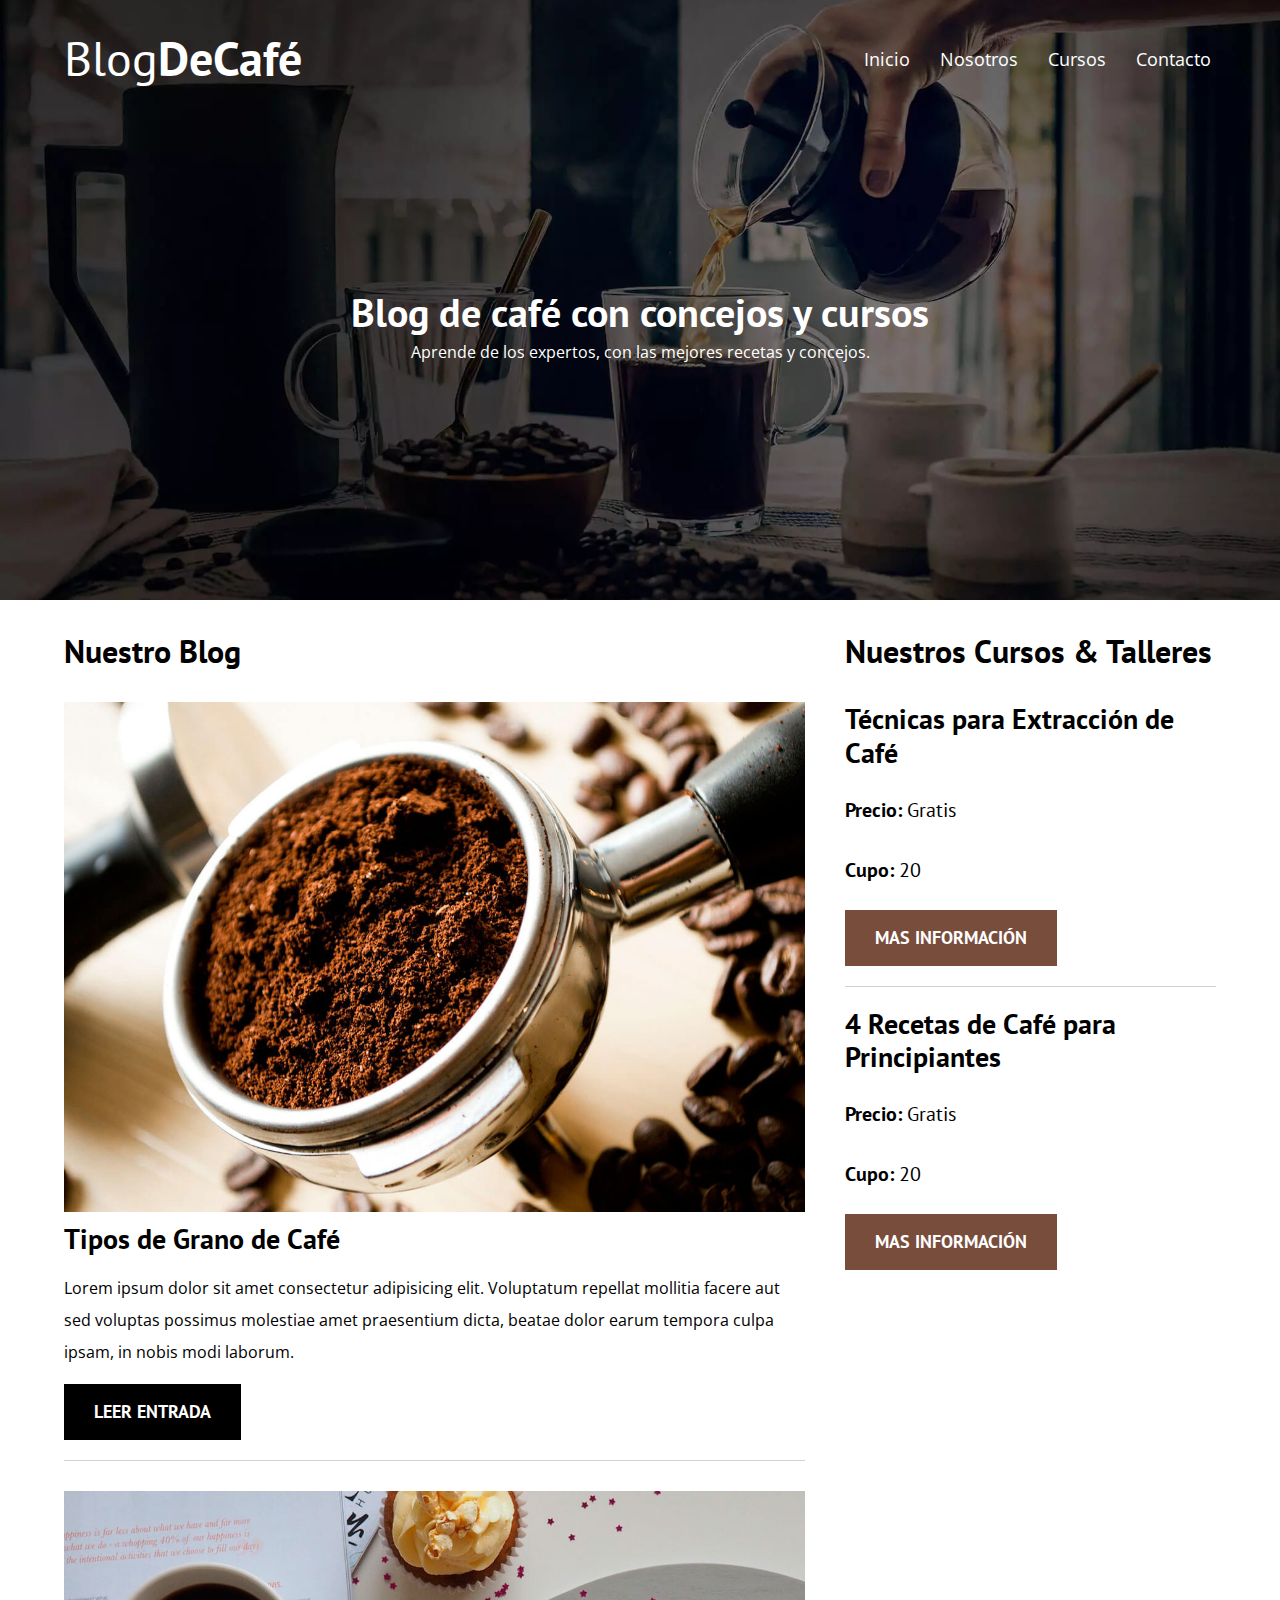
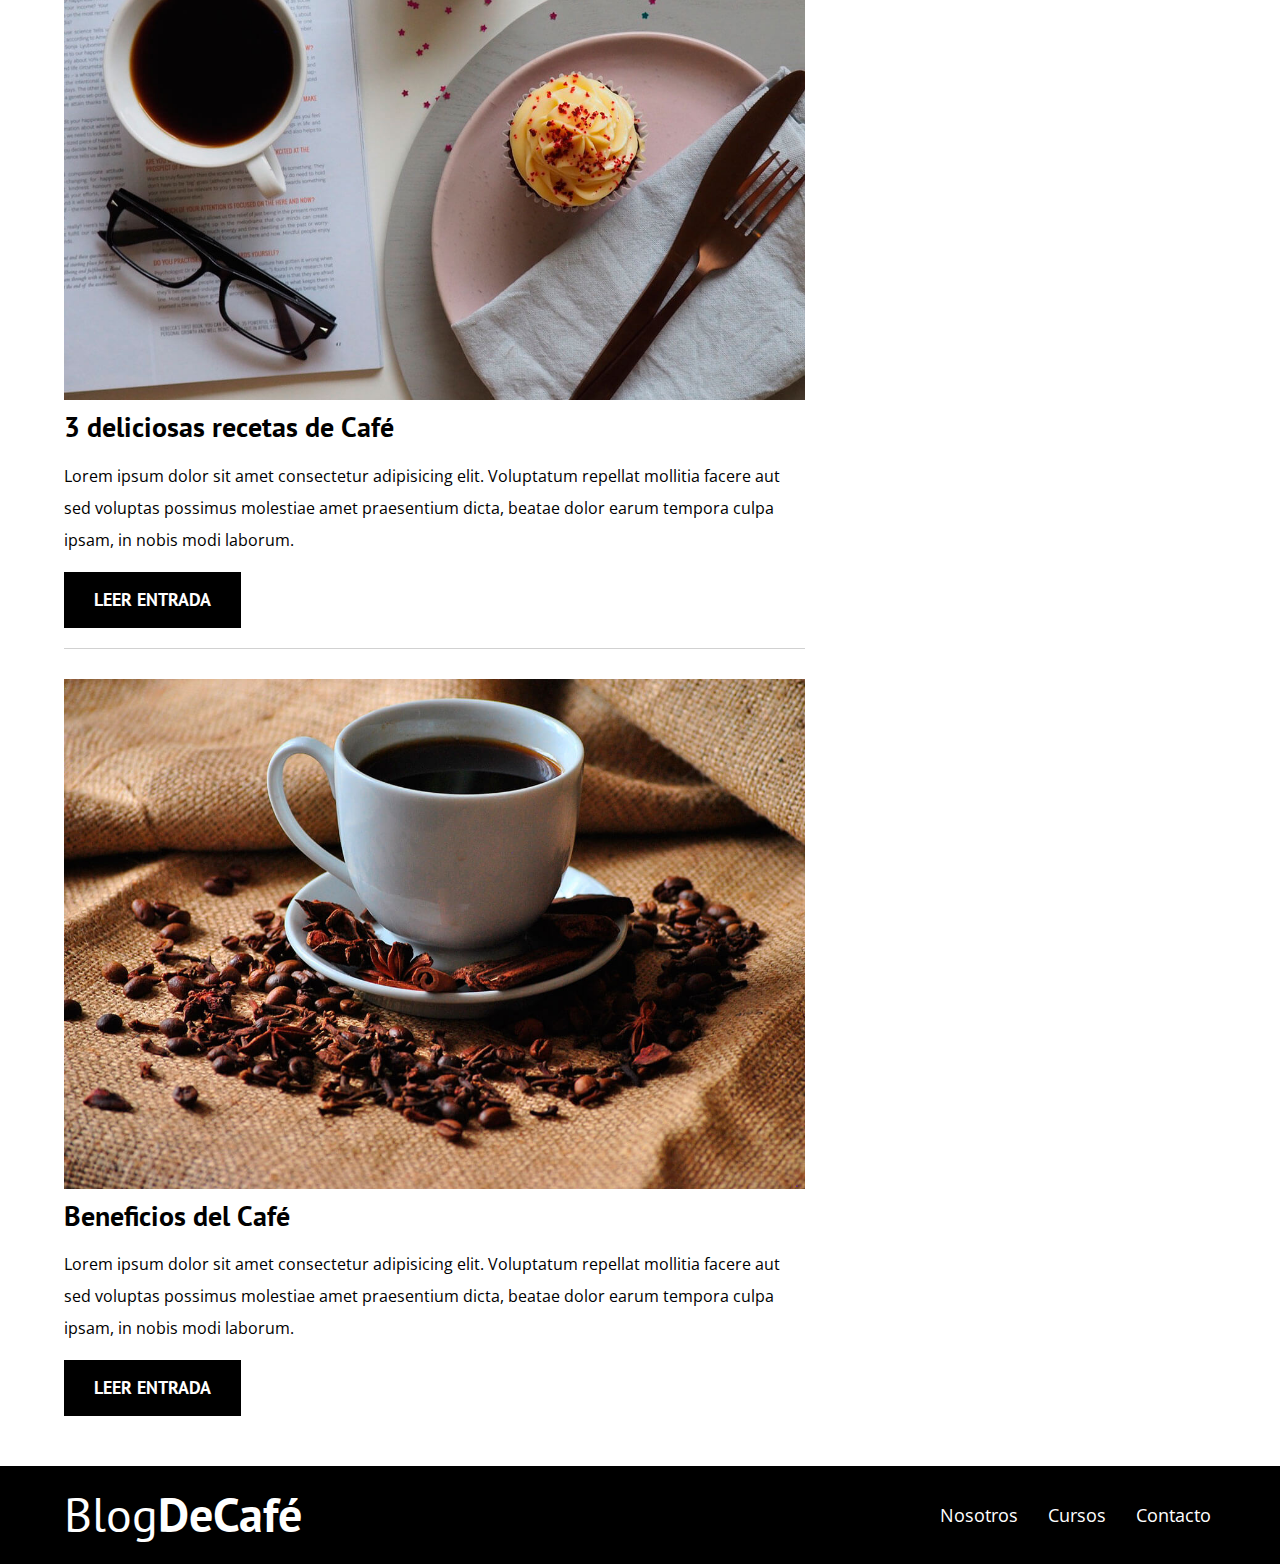
<file: index.html>
<!DOCTYPE html>
<html lang="en">
<head>
    <meta charset="UTF-8">
    <meta name="viewport" content="width=device-width, initial-scale=1.0">
    <meta name="description" content="Pagina Web de Blog de Café">

    <!-- prefetch -->

    <link rel="prefetch" href="nosotros.html" as="document">

    <!-- Preload -->
    <link rel="preload" href="/css/normalize.css" as="style">
    <link rel="stylesheet" href="/css/normalize.css">


    <link rel="preconnect" href="https://fonts.googleapis.com"">
    <link rel="preconnect" href="https://fonts.gstatic.com" crossorigin>

    <link rel="preload" href="https://fonts.googleapis.com/css2?family=Open+Sans&family=PT+Sans:wght@400;700&display=swap" crossorigin="crossorigin" as="font">
    <link href="https://fonts.googleapis.com/css2?family=Open+Sans&family=PT+Sans:wght@400;700&display=swap" rel="stylesheet">

    <link rel="preload" href="/css/style.css" as="style">
    <link rel="stylesheet" href="/css/style.css">

    <title>BlogdeCafé</title>

</head>
<body>

    <header class="header">

        <div class="contenedor">
            <div class="barra">
                <a class="logo no-margin centrar-texto" href="index.html">
                    <h1 class="logo__nombre no-margin">Blog<span class="logo__bold">DeCafé</span></h1>
                </a>

                <nav class="navegacion">
                    <a href="index.html" class="navegacion__enlace">Inicio</a>
                    <a href="nosotros.html" class="navegacion__enlace">Nosotros</a>
                    <a href="cursos.html" class="navegacion__enlace">Cursos</a>
                    <a href="contacto.html" class="navegacion__enlace">Contacto</a>
                </nav>
            </div>
        </div>

        <div class="header__texto">
            <h2 class="no-margin">
                Blog de café con concejos y cursos
            </h2>

            <p class="no-margin">
                Aprende de los expertos, con las mejores recetas y concejos.
            </p>
        </div>
    </header>

    <div class="contenedor contenido-principal">
        <main class="blog">
            <h3>Nuestro Blog</h3>

            <article class="entrada">
                <div  class="entrada__img">
                    <picture>
                        <source loading="lazy" srcset="/blogdecafe_inicio/img/blog1.webp" type="imgage/webp">
                        <img loading="lazy"  src="/blogdecafe_inicio/img/blog1.jpg" alt="imagen blog" >
                    </picture>
                    
                </div>
                <div class="entrada__contenido">
                    <h4 class="no-margin">
                        Tipos de Grano de Café
                    </h4>
                    <p>
                        Lorem ipsum dolor sit amet consectetur adipisicing elit. Voluptatum repellat mollitia facere aut sed voluptas possimus molestiae amet praesentium dicta, beatae dolor earum tempora culpa ipsam, in nobis modi laborum.
                    </p>
                    <a href="entrada.html" class="boton boton__primario">Leer Entrada</a>
                </div>
            </article>

            <article class="entrada">
                <div class="entrada__img">
                    <picture>
                        <source loading="lazy" srcset="/blogdecafe_inicio/img/blog2.webp" type="imgage/webp">
                        <img loading="lazy"  src="/blogdecafe_inicio/img/blog2.jpg" alt="imagen blog" >
                    </picture>
                </div>
                <div class="entrada__contenido">
                    <h4 class="no-margin">
                        3 deliciosas recetas de Café
                    </h4>
                    <p>
                        Lorem ipsum dolor sit amet consectetur adipisicing elit. Voluptatum repellat mollitia facere aut sed voluptas possimus molestiae amet praesentium dicta, beatae dolor earum tempora culpa ipsam, in nobis modi laborum.
                    </p>
                    <a href="entrada.html" class="boton boton__primario">Leer Entrada</a>
                </div>
            </article>

            <article class="entrada">
                <div class="entrada__img">
                    <picture>
                        <source loading="lazy" srcset="/blogdecafe_inicio/img/blog3.webp" type="imgage/webp">
                        <img loading="lazy"  src="/blogdecafe_inicio/img/blog3.jpg" alt="imagen blog" >
                    </picture>
                </div>
                <div class="entrada__contenido">
                    <h4 class="no-margin">
                        Beneficios del Café
                    </h4>
                    <p>
                        Lorem ipsum dolor sit amet consectetur adipisicing elit. Voluptatum repellat mollitia facere aut sed voluptas possimus molestiae amet praesentium dicta, beatae dolor earum tempora culpa ipsam, in nobis modi laborum.
                    </p>
                    <a href="entrada.html" class="boton boton__primario">
                        Leer Entrada

                    </a>
                </div>
            </article>
        </main>

        <aside class="sidebar">
            <h3>Nuestros Cursos & Talleres</h3>

            <ul class="cursos no-padding">
                <li class="widget-curso">
                    <h4 class="no-margin">
                        Técnicas para Extracción de Café
                    </h4>

                    <p class="widget-curso__label">
                        Precio: <span class="widget-curso__info">Gratis</span>
                    </p>
                    <p class="widget-curso__label">
                        Cupo: <span class="widget-curso__info">20</span>
                    </p>
                    <a href="cursos.html" class="boton boton__secundario">
                        Mas Información

                    </a>
                </li>

                <li class="widget-curso">
                    <h4 class="no-margin">
                        4 Recetas de Café para Principiantes
                    </h4>

                    <p class="widget-curso__label">
                        Precio: <span class="widget-curso__info">Gratis</span>
                    </p>
                    <p class="widget-curso__label">
                        Cupo: <span class="widget-curso__info">20</span>
                    </p>
                    <a href="cursos.html" class="boton boton__secundario">
                        Mas Información

                    </a>
                </li>
            </ul>
        </aside>
    </div>

    <footer class="footer">
        <div class="contenedor">
            <div class="barra">
                <a class="logo no-margin centrar-texto" href="index.html">
                    <h1 class="logo__nombre no-margin">Blog<span class="logo__bold">DeCafé</span></h1>
                </a>

                <nav class="navegacion">
                    <a href="nosotros.html" class="navegacion__enlace">Nosotros</a>
                    <a href="cursos.html" class="navegacion__enlace">Cursos</a>
                    <a href="contacto.html" class="navegacion__enlace">Contacto</a>
                </nav>
            </div>
        </div>
    </footer>

    <script src="/js/modernizr.js"></script>

    
</body>
</html>
</file>
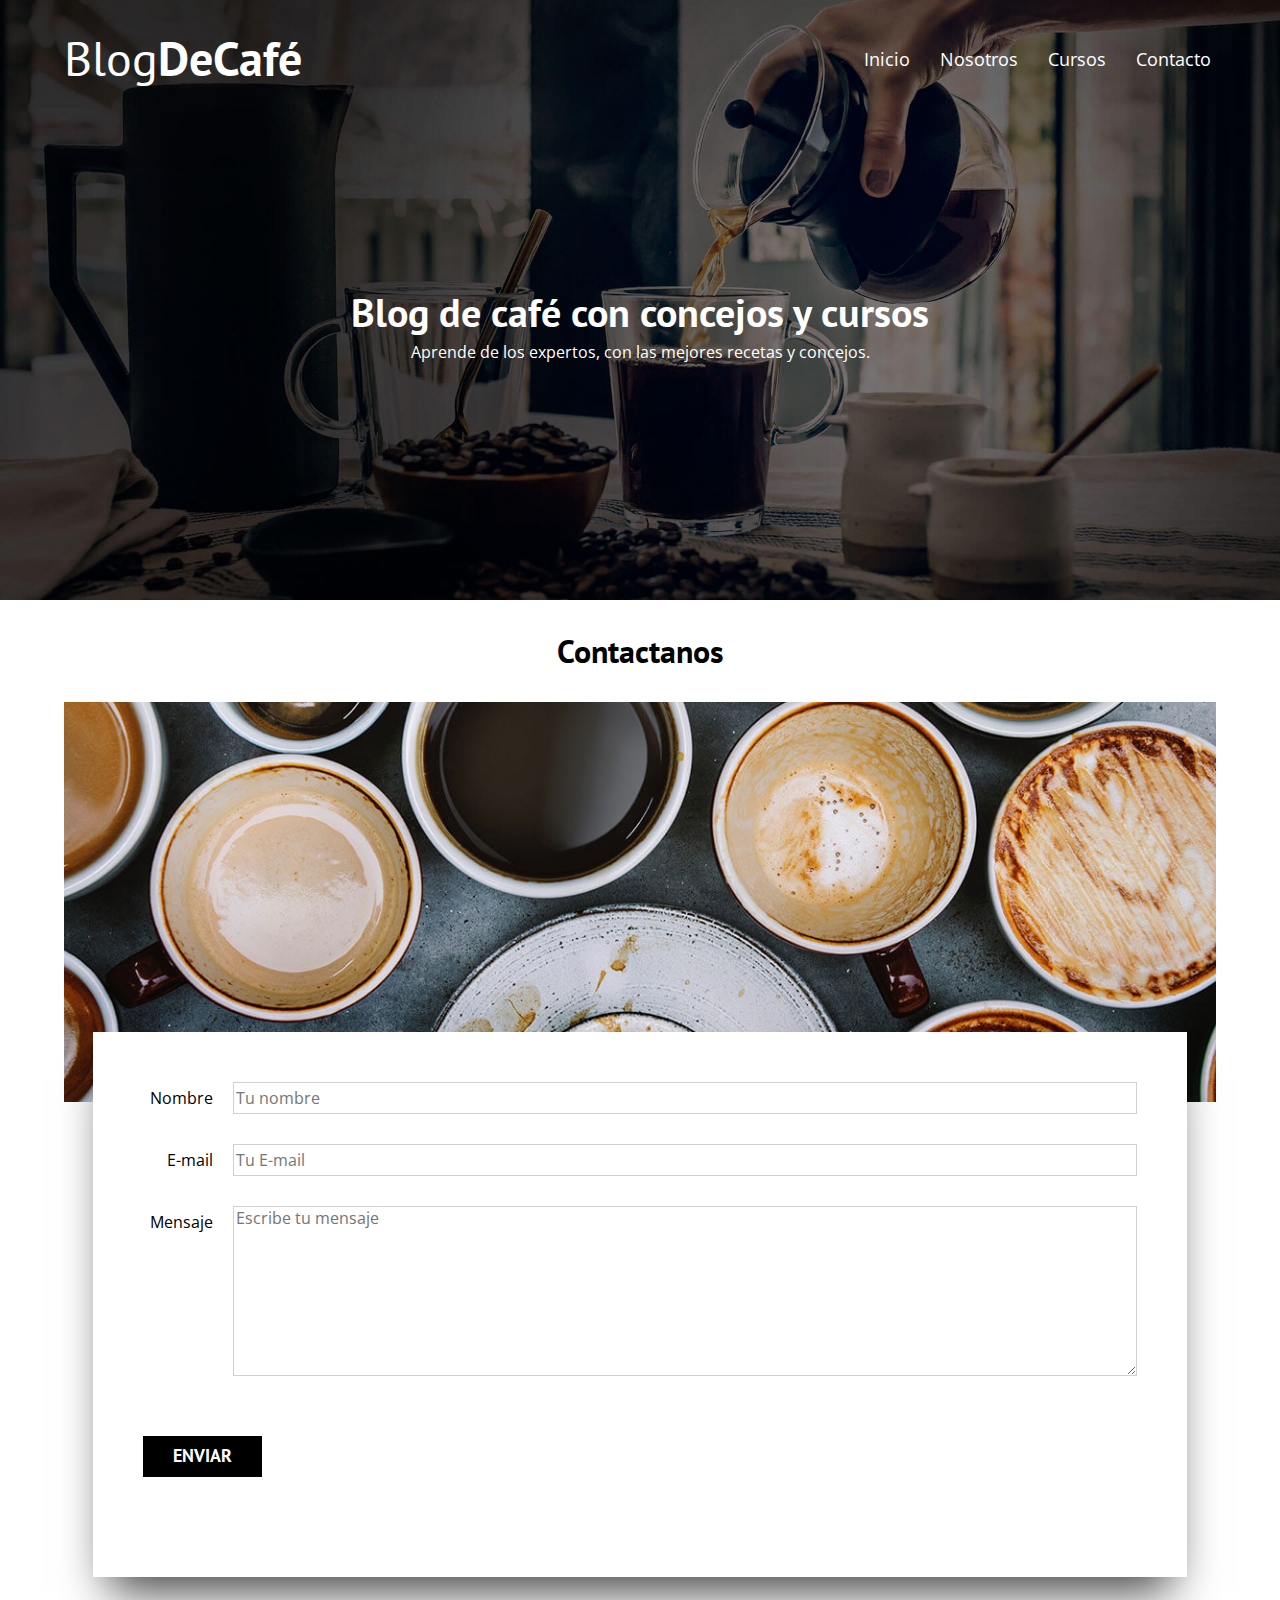
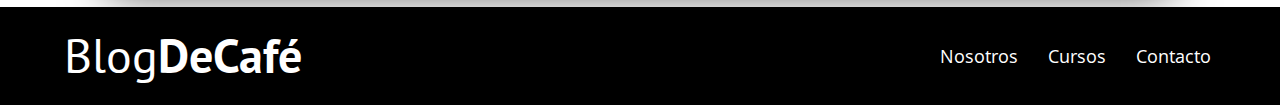
<file: contacto.html>
<!DOCTYPE html>
<html lang="en">
<head>
    <meta charset="UTF-8">
    <meta name="viewport" content="width=device-width, initial-scale=1.0">
    <link rel="stylesheet" href="/css/normalize.css">
    <link rel="preconnect" href="https://fonts.googleapis.com">
    <link rel="preconnect" href="https://fonts.gstatic.com" crossorigin>
    <link href="https://fonts.googleapis.com/css2?family=Open+Sans&family=PT+Sans:wght@400;700&display=swap" rel="stylesheet">
    <link rel="stylesheet" href="/css/style.css">
    <title>EntradaBlog</title>
</head>
<body>

    <header class="header">

        <div class="contenedor">
            <div class="barra">
                <a class="logo no-margin centrar-texto" href="index.html">
                    <h1 class="logo__nombre no-margin">Blog<span class="logo__bold">DeCafé</span></h1>
                </a>

                <nav class="navegacion">
                    <a href="index.html" class="navegacion__enlace">Inicio</a>
                    <a href="nosotros.html" class="navegacion__enlace">Nosotros</a>
                    <a href="cursos.html" class="navegacion__enlace">Cursos</a>
                    <a href="contacto.html" class="navegacion__enlace">Contacto</a>
                </nav>
            </div>
        </div>

        <div class="header__texto">
            <h2 class="no-margin">
                Blog de café con concejos y cursos
            </h2>

            <p class="no-margin">
                Aprende de los expertos, con las mejores recetas y concejos.
            </p>
        </div>
    </header>

    <main class="contenedor">

        <h3 class="centrar-texto">
            Contactanos
        </h3>
        
        <div class="contacto-background">
        
        </div>

        <form class="formulario">
            <div class="campo">
                <label class="campo__label" for="nombre">Nombre</label>
                <input class="campo__field" type="text" placeholder="Tu nombre" id="nombre">
            </div>

            <div class="campo">
                <label class="campo__label" for="email">E-mail</label>
                <input class="campo__field" type="email" placeholder="Tu E-mail" id="email">
            </div>

            <div class="campo">
                <label class="campo__label"  for="mensaje">Mensaje</label>
                <textarea class="campo__field campo__field--textarea" id="mensaje" placeholder="Escribe tu mensaje"></textarea>
            </div>

            <div class="campo">
                <input type="submit" value="Enviar" class="boton boton__primario">
            </div>
        </form>


    </main>
    

    <footer class="footer">
        <div class="contenedor">
            <div class="barra">
                <a class="logo no-margin centrar-texto" href="index.html">
                    <h1 class="logo__nombre no-margin">Blog<span class="logo__bold">DeCafé</span></h1>
                </a>

                <nav class="navegacion">
                    <a href="nosotros.html" class="navegacion__enlace">Nosotros</a>
                    <a href="cursos.html" class="navegacion__enlace">Cursos</a>
                    <a href="contacto.html" class="navegacion__enlace">Contacto</a>
                </nav>
            </div>
        </div>
    </footer>



    
</body>
</html>
</file>
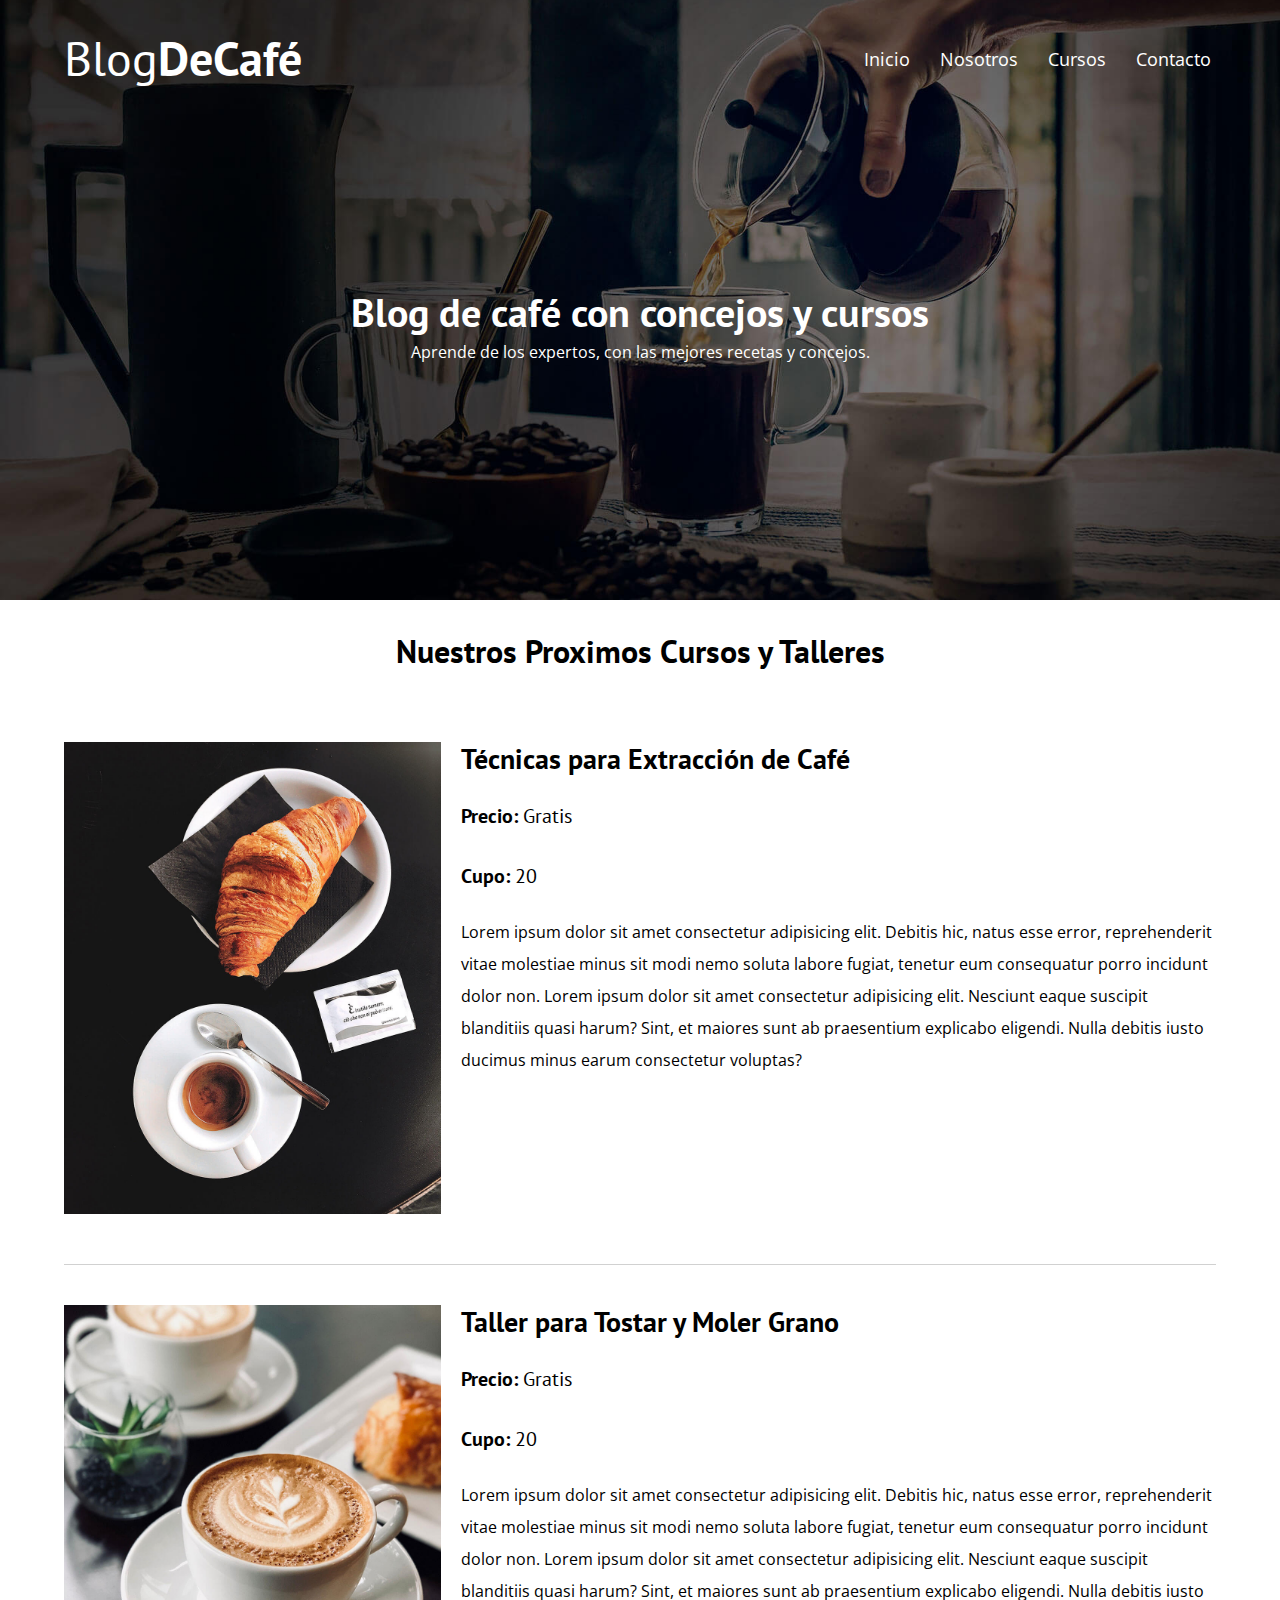
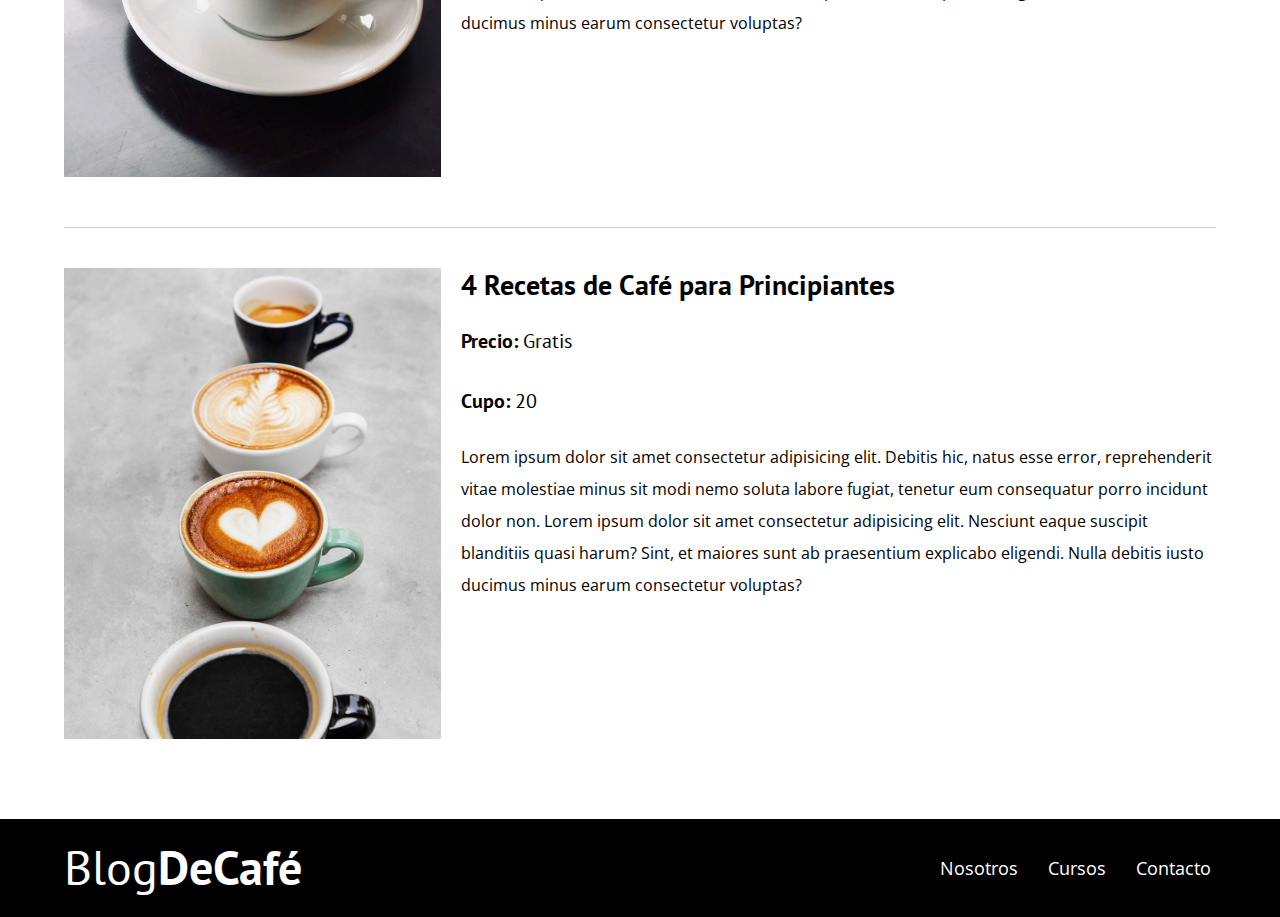
<file: cursos.html>
<!DOCTYPE html>
<html lang="en">
<head>
    <meta charset="UTF-8">
    <meta name="viewport" content="width=device-width, initial-scale=1.0">
    <link rel="stylesheet" href="/css/normalize.css">
    <link rel="preconnect" href="https://fonts.googleapis.com">
    <link rel="preconnect" href="https://fonts.gstatic.com" crossorigin>
    <link href="https://fonts.googleapis.com/css2?family=Open+Sans&family=PT+Sans:wght@400;700&display=swap" rel="stylesheet">
    <link rel="stylesheet" href="/css/style.css">
    <title>Cursos</title>
</head>
<body>

    <header class="header">

        <div class="contenedor">
            <div class="barra">
                <a class="logo no-margin centrar-texto" href="index.html">
                    <h1 class="logo__nombre no-margin">Blog<span class="logo__bold">DeCafé</span></h1>
                </a>

                <nav class="navegacion">
                    <a href="index.html" class="navegacion__enlace">Inicio</a>
                    <a href="nosotros.html" class="navegacion__enlace">Nosotros</a>
                    <a href="cursos.html" class="navegacion__enlace">Cursos</a>
                    <a href="contacto.html" class="navegacion__enlace">Contacto</a>
                </nav>
            </div>
        </div>

        <div class="header__texto">
            <h2 class="no-margin">
                Blog de café con concejos y cursos
            </h2>

            <p class="no-margin">
                Aprende de los expertos, con las mejores recetas y concejos.
            </p>
        </div>
    </header>

    <main class="contenedor">
        
        <h3 class="centrar-texto">
            Nuestros Proximos Cursos y Talleres
        </h3>

        <div class="curso">

            <div class="curso__imagen">
                <img src="/blogdecafe_inicio/img/curso1.jpg" alt="imagen curso">
            </div>

          

            <div class="curso__informacion">

                <h4 class="no-margin">
                    Técnicas para Extracción de Café
                </h4>
                <p class="curso__label">
                    Precio: <span class="curso__info">Gratis</span>
                </p>
                <p class="curso__label">
                    Cupo: <span class="curso__info">20</span>
                </p>

                <p class="curso__description">
                    Lorem ipsum dolor sit amet consectetur adipisicing elit. Debitis hic, natus esse error, reprehenderit vitae molestiae minus sit modi nemo soluta labore fugiat, tenetur eum consequatur porro incidunt dolor non.
                    Lorem ipsum dolor sit amet consectetur adipisicing elit. Nesciunt eaque suscipit blanditiis quasi harum? Sint, et maiores sunt ab praesentium explicabo eligendi. Nulla debitis iusto ducimus minus earum consectetur voluptas?
                </p>

            </div> <!-- curso informacion -->

        </div> <!-- final del div curso -->

        <div class="curso">

            <div class="curso__imagen">
                <img src="/blogdecafe_inicio/img/curso2.jpg" alt="imagen curso">
            </div>

          

            <div class="curso__informacion">

                <h4 class="no-margin">
                    Taller para Tostar y Moler Grano
                </h4>
                <p class="curso__label">
                    Precio: <span class="curso__info">Gratis</span>
                </p>
                <p class="curso__label">
                    Cupo: <span class="curso__info">20</span>
                </p>

                <p class="curso__description">
                    Lorem ipsum dolor sit amet consectetur adipisicing elit. Debitis hic, natus esse error, reprehenderit vitae molestiae minus sit modi nemo soluta labore fugiat, tenetur eum consequatur porro incidunt dolor non.
                    Lorem ipsum dolor sit amet consectetur adipisicing elit. Nesciunt eaque suscipit blanditiis quasi harum? Sint, et maiores sunt ab praesentium explicabo eligendi. Nulla debitis iusto ducimus minus earum consectetur voluptas?
                </p>

            </div> <!-- curso informacion -->

        </div> <!-- final del div curso -->

        <div class="curso">

            <div class="curso__imagen">
                <img src="/blogdecafe_inicio/img/curso3.jpg" alt="imagen curso">
            </div>

            

            <div class="curso__informacion">

                <h4 class="no-margin">
                    4 Recetas de Café para Principiantes
                </h4>
                <p class="curso__label">
                    Precio: <span class="curso__info">Gratis</span>
                </p>
                <p class="curso__label">
                    Cupo: <span class="curso__info">20</span>
                </p>

                <p class="curso__description">
                    Lorem ipsum dolor sit amet consectetur adipisicing elit. Debitis hic, natus esse error, reprehenderit vitae molestiae minus sit modi nemo soluta labore fugiat, tenetur eum consequatur porro incidunt dolor non.
                    Lorem ipsum dolor sit amet consectetur adipisicing elit. Nesciunt eaque suscipit blanditiis quasi harum? Sint, et maiores sunt ab praesentium explicabo eligendi. Nulla debitis iusto ducimus minus earum consectetur voluptas?
                </p>

            </div> <!-- curso informacion -->

        </div> <!-- final del div curso -->

    </main>
    

    <footer class="footer">
        <div class="contenedor">
            <div class="barra">
                <a class="logo no-margin centrar-texto" href="index.html">
                    <h1 class="logo__nombre no-margin">Blog<span class="logo__bold">DeCafé</span></h1>
                </a>

                <nav class="navegacion">
                    <a href="nosotros.html" class="navegacion__enlace">Nosotros</a>
                    <a href="cursos.html" class="navegacion__enlace">Cursos</a>
                    <a href="contacto.html" class="navegacion__enlace">Contacto</a>
                </nav>
            </div>
        </div>
    </footer>



    
</body>
</html>
</file>
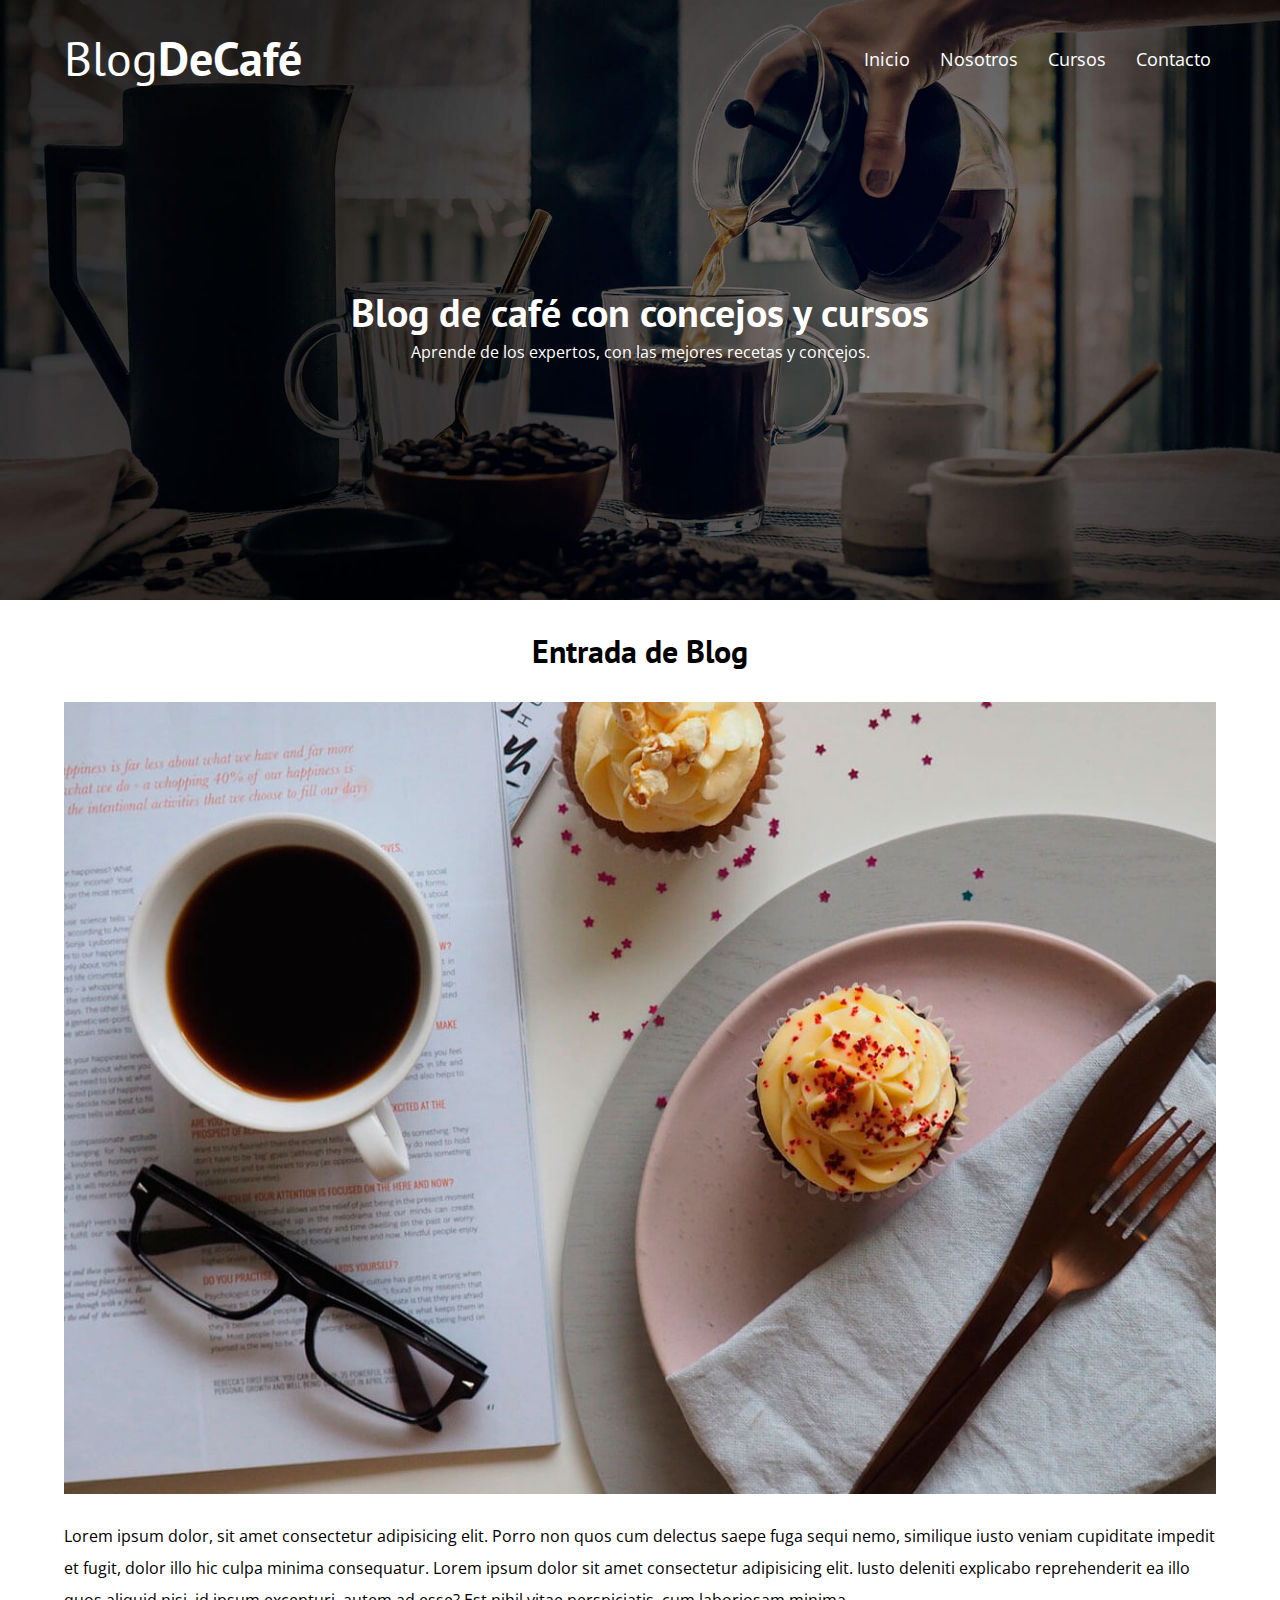
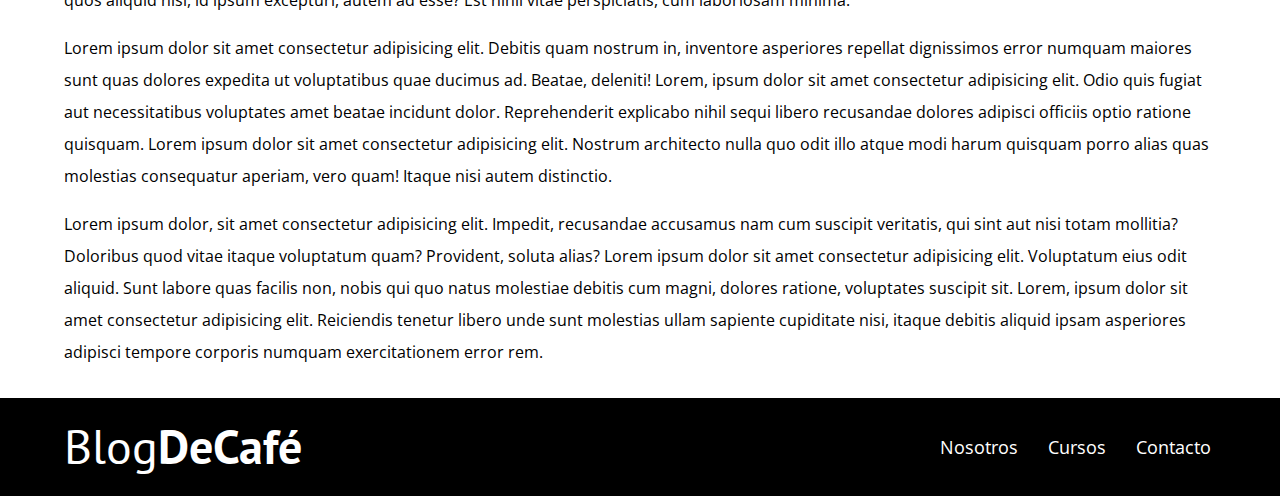
<file: entrada.html>
<!DOCTYPE html>
<html lang="en">
<head>
    <meta charset="UTF-8">
    <meta name="viewport" content="width=device-width, initial-scale=1.0">
    <link rel="stylesheet" href="/css/normalize.css">
    <link rel="preconnect" href="https://fonts.googleapis.com">
    <link rel="preconnect" href="https://fonts.gstatic.com" crossorigin>
    <link href="https://fonts.googleapis.com/css2?family=Open+Sans&family=PT+Sans:wght@400;700&display=swap" rel="stylesheet">
    <link rel="stylesheet" href="/css/style.css">
    <title>EntradaBlog</title>
</head>
<body>

    <header class="header">

        <div class="contenedor">
            <div class="barra">
                <a class="logo no-margin centrar-texto" href="index.html">
                    <h1 class="logo__nombre no-margin">Blog<span class="logo__bold">DeCafé</span></h1>
                </a>

                <nav class="navegacion">
                    <a href="index.html" class="navegacion__enlace">Inicio</a>
                    <a href="nosotros.html" class="navegacion__enlace">Nosotros</a>
                    <a href="cursos.html" class="navegacion__enlace">Cursos</a>
                    <a href="contacto.html" class="navegacion__enlace">Contacto</a>
                </nav>
            </div>
        </div>

        <div class="header__texto">
            <h2 class="no-margin">
                Blog de café con concejos y cursos
            </h2>

            <p class="no-margin">
                Aprende de los expertos, con las mejores recetas y concejos.
            </p>
        </div>
    </header>

    <main class="contenedor">

        <h3 class="centrar-texto">
            Entrada de Blog
        </h3>
        
        <div>
            <img src="/blogdecafe_inicio/img/blog2.jpg" alt="blog imagen">
        </div>

        <div>
            <p>Lorem ipsum dolor, sit amet consectetur adipisicing elit. Porro non quos cum delectus saepe fuga sequi nemo, similique iusto veniam cupiditate impedit et fugit, dolor illo hic culpa minima consequatur. Lorem ipsum dolor sit amet consectetur adipisicing elit. Iusto deleniti explicabo reprehenderit ea illo quos aliquid nisi, id ipsum excepturi, autem ad esse? Est nihil vitae perspiciatis, cum laboriosam minima.</p>
            <p>Lorem ipsum dolor sit amet consectetur adipisicing elit. Debitis quam nostrum in, inventore asperiores repellat dignissimos error numquam maiores sunt quas dolores expedita ut voluptatibus quae ducimus ad. Beatae, deleniti!
            Lorem, ipsum dolor sit amet consectetur adipisicing elit. Odio quis fugiat aut necessitatibus voluptates amet beatae incidunt dolor. Reprehenderit explicabo nihil sequi libero recusandae dolores adipisci officiis optio ratione quisquam. Lorem ipsum dolor sit amet consectetur adipisicing elit. Nostrum architecto nulla quo odit illo atque modi harum quisquam porro alias quas molestias consequatur aperiam, vero quam! Itaque nisi autem distinctio.
            </p>
            <p>Lorem ipsum dolor, sit amet consectetur adipisicing elit. Impedit, recusandae accusamus nam cum suscipit veritatis, qui sint aut nisi totam mollitia? Doloribus quod vitae itaque voluptatum quam? Provident, soluta alias? Lorem ipsum dolor sit amet consectetur adipisicing elit. Voluptatum eius odit aliquid. Sunt labore quas facilis non, nobis qui quo natus molestiae debitis cum magni, dolores ratione, voluptates suscipit sit. Lorem, ipsum dolor sit amet consectetur adipisicing elit. Reiciendis tenetur libero unde sunt molestias ullam sapiente cupiditate nisi, itaque debitis aliquid ipsam asperiores adipisci tempore corporis numquam exercitationem error rem.</p>
        </div>

    </main>
    

    <footer class="footer">
        <div class="contenedor">
            <div class="barra">
                <a class="logo no-margin centrar-texto" href="index.html">
                    <h1 class="logo__nombre no-margin">Blog<span class="logo__bold">DeCafé</span></h1>
                </a>

                <nav class="navegacion">
                    <a href="nosotros.html" class="navegacion__enlace">Nosotros</a>
                    <a href="cursos.html" class="navegacion__enlace">Cursos</a>
                    <a href="contacto.html" class="navegacion__enlace">Contacto</a>
                </nav>
            </div>
        </div>
    </footer>



    
</body>
</html>
</file>
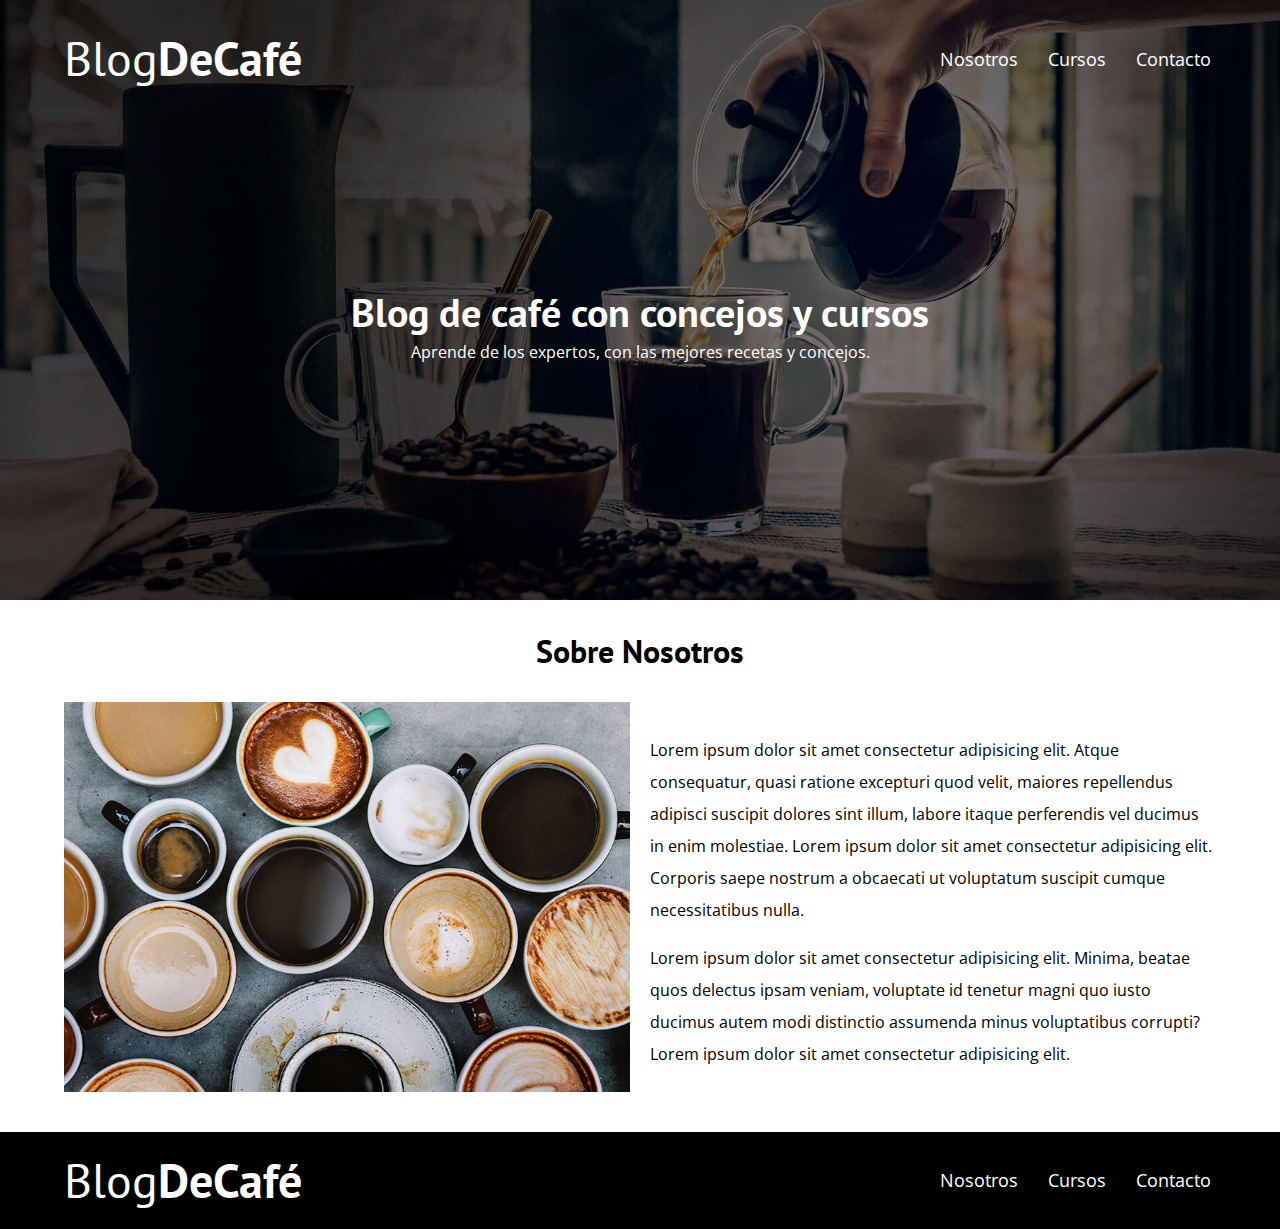
<file: nosotros.html>
<!DOCTYPE html>
<html lang="en">
<head>
    <meta charset="UTF-8">
    <meta name="viewport" content="width=device-width, initial-scale=1.0">
    <link rel="stylesheet" href="/css/normalize.css">
    <link rel="preconnect" href="https://fonts.googleapis.com">
    <link rel="preconnect" href="https://fonts.gstatic.com" crossorigin>
    <link href="https://fonts.googleapis.com/css2?family=Open+Sans&family=PT+Sans:wght@400;700&display=swap" rel="stylesheet">
    <link rel="stylesheet" href="/css/style.css">
    <title>Nosotros</title>
</head>
<body>

    <header class="header">

        <div class="contenedor">
            <div class="barra">
                <a class="logo no-margin centrar-texto" href="index.html">
                    <h1 class="logo__nombre no-margin">Blog<span class="logo__bold">DeCafé</span></h1>
                </a>

                <nav class="navegacion">
                    <a href="nosotros.html" class="navegacion__enlace">Nosotros</a>
                    <a href="cursos.html" class="navegacion__enlace">Cursos</a>
                    <a href="contacto.html" class="navegacion__enlace">Contacto</a>
                </nav>
            </div>
        </div>

        <div class="header__texto">
            <h2 class="no-margin">
                Blog de café con concejos y cursos
            </h2>

            <p class="no-margin">
                Aprende de los expertos, con las mejores recetas y concejos.
            </p>
        </div>
    </header>

    <main class="contenedor">
        <h3 class="centrar-texto">
            Sobre Nosotros
        </h3>

        <div class="sobre-nosotros">
            <div class="sobre-nosotros__imagen">
                <img src="/blogdecafe_inicio/img/nosotros.jpg" alt="imagen nosotros">
            </div>
            <div class="sobre-nosotros__texto">
                <p>Lorem ipsum dolor sit amet consectetur adipisicing elit. Atque consequatur, quasi ratione excepturi quod velit, maiores repellendus adipisci suscipit dolores sint illum, labore itaque perferendis vel ducimus in enim molestiae. Lorem ipsum dolor sit amet consectetur adipisicing elit. Corporis saepe nostrum a obcaecati ut voluptatum suscipit cumque necessitatibus nulla.</p>
                <p>Lorem ipsum dolor sit amet consectetur adipisicing elit. Minima, beatae quos delectus ipsam veniam, voluptate id tenetur magni quo iusto ducimus autem modi distinctio assumenda minus voluptatibus corrupti? Lorem ipsum dolor sit amet consectetur adipisicing elit. </p>
            </div>
        </div>
    </main>
    

    <footer class="footer">
        <div class="contenedor">
            <div class="barra">
                <a class="logo no-margin centrar-texto" href="index.html">
                    <h1 class="logo__nombre no-margin">Blog<span class="logo__bold">DeCafé</span></h1>
                </a>

                <nav class="navegacion">
                    <a href="nosotros.html" class="navegacion__enlace">Nosotros</a>
                    <a href="cursos.html" class="navegacion__enlace">Cursos</a>
                    <a href="contacto.html" class="navegacion__enlace">Contacto</a>
                </nav>
            </div>
        </div>
    </footer>



    
</body>
</html>
</file>
<file: css/style.css>
:root {
    --fuenteHeding: 'PT Sans', sans-serif;
    --fuenteParrafos: 'Open Sans', sans-serif;
    --colorPrimario: #784d3c ;
    --blanco: #ffffff ;
    --negro: #000000 ; 
    --gris: #d1d1d1 ;
}

html {
    box-sizing: border-box;
    font-size: 62.5%; /* 1rem = 10px */
}
*, *:before, *:after {
    box-sizing: inherit;
}

body {
    font-family: var(--fuenteParrafos);
    font-size: 1.6rem;
    line-height: 2;
}

/* globales */

.contenedor {
    max-width: 120rem;
    width: 90%;
    margin: 0 auto;
}

a {
    text-decoration: none;
}

h1, h2, h3, h4 {
    font-family: var(--fuenteHeding);
    line-height: 1.2;
}

h1 {
    font-size: 4.8rem;
}
h2 {
    font-size: 4rem ;
}
h3 {
    font-size: 3.2rem ;
}
h4 {
    font-size: 2.8rem ;
}

img {
    max-width: 100%;
}

.no-margin {
    margin: 0;
}
.no-padding {
    padding: 0;
}
.centrar-texto {
    text-align: center;
}


/* header */

.webp .header{
    background-image: url(/blogdecafe_inicio/img/banner.webp);
}

.nowebp .header {
    background-image: url(/blogdecafe_inicio/img/banner.jpg)
}

.header {
    background-image: url(/blogdecafe_inicio/img/banner.jpg);
    height: 60rem;
    background-size: cover;
    background-repeat: no-repeat;
    background-position: center center;
    padding-top: 3rem;
}

.header__texto {
    text-align: center;
    color: var(--blanco);
    margin-top: 5rem;
}

.header__texto p {
    padding: 0 4.5rem;
}

@media (max-width: 768px) {
    .header__texto h2 {
        line-height: 1;
        margin-bottom: 2rem;
    }
}

@media (min-width: 768px) {
    .header__texto {
        margin-top: 20rem;
    }
}

@media (min-width: 768px) {
    .barra {
        display: flex;
        justify-content: space-between;
        align-items: center;
        color: var(--blanco);
    }
}

.logo {
    color: var(--blanco);
}
.logo__nombre {
    font-weight: 400;
}
.logo__bold {
    font-weight: 700;
}

@media (min-width: 768px) {
    .navegacion {
        display: flex;
        gap: 2rem;
    }

    
}

.navegacion__enlace {
    display: block;
    text-align: center;
    font-size: 1.8rem;
    color: var(--blanco);
    padding: .5rem;
    transition: ease-in .2s;
}
.navegacion__enlace:hover {
    background-color: rgba(0, 0, 0, .5);
    transition: ease-in .2s;
}

/* contenido principal */

@media (min-width: 768px) {
    .contenido-principal {
        display: grid;
        grid-template-columns: 2fr 1fr;
        column-gap: 4rem;
    }
}

.entrada {
    border-bottom: 1px solid var(--gris);
    margin-bottom: 3rem;
}

.entrada:last-of-type {
    border: none;
    margin-bottom: 0;
}

.boton {
    display: block;
    font-family: var(--fuenteHeding);
    color: var(--blanco);
    text-align: center;
    padding: 1rem 3rem;
    font-size: 1.8rem;
    text-transform: uppercase;
    font-weight: 700;
    margin-bottom: 2rem;
    transition: ease-in .1s;
    border: none;
    
}


@media (min-width: 768px) {
    .boton {
        display: inline-block;
    }
}

.boton__primario {
    background-color: var(--negro);
    cursor: pointer;
}

.boton__primario:hover {
    background-color: var(--colorPrimario);
    transition: ease-in .1s;
    cursor: pointer;
}

.boton__secundario {
    background-color: var(--colorPrimario);
}

.boton__secundario:hover {
    background-color: var(--negro);
    transition: ease-in .1s;
}

.cursos {
    list-style: none;
}

.widget-curso {
    border-bottom: 1px solid var(--gris);
    margin-bottom: 2rem;
}
.widget-curso:last-of-type {
    border: none;
    margin-bottom: none;
}
.widget-curso__label,
.curso__label {
    font-family: var(--fuenteHeding);
    font-weight: 700;
    font-size: 2rem;
}
.widget-curso__info,
.curso__info {
    font-weight: 400;
    font-size: 2rem;
}

/* footer */

.footer {
    background-color: var(--negro);
    height: auto;
    margin-top: 3rem;
    display: flex;
    align-items: center;
    padding: 2rem 0;

}

/* sobre nosotros */

@media (min-width: 768px) {
    .sobre-nosotros {
        display: grid;
        grid-template-columns: repeat(2, 1fr);
        column-gap: 2rem;
        align-items: center;
    }
}


/* cursos */

.curso {
    padding: 4rem  0;
    border-bottom: 1px solid var(--gris);

}

@media (min-width: 768px) {
    .curso {
        display: grid;
        grid-template-columns: 1fr 2fr;
        column-gap: 2rem;
    }
}

.curso:last-of-type {
    border: none;
}

/* contacto */

.contacto-background {
    background-image: url(/blogdecafe_inicio/img/contacto.jpg);
    height: 40rem;
    background-size: cover;
    background-repeat: no-repeat;
    background-position: center center;
}

.formulario {
    background-color: var(--blanco);
    margin: -7rem auto 0 auto;
    width: 95%;
    padding: 5rem;
    box-shadow: 0px 30px 44px -16px rgba(0,0,0,0.75);
}

.campo {
    display: flex;
    flex-direction: column;
    text-align: center;
    margin-bottom: 3rem;
}

@media (min-width: 768px) {
    .campo {
        text-align: start;
        flex-direction: row;
    }

    .campo__label {
        flex: 0 0 9rem;
        text-align: right;
        padding-right: 2rem;
    }

    .campo__field {
        flex: 1;
        border: 1px solid var(--gris);
        }

        .campo__field--textarea {
            height: 17rem;
            margin-bottom: 3rem;
        }
}
</file>
